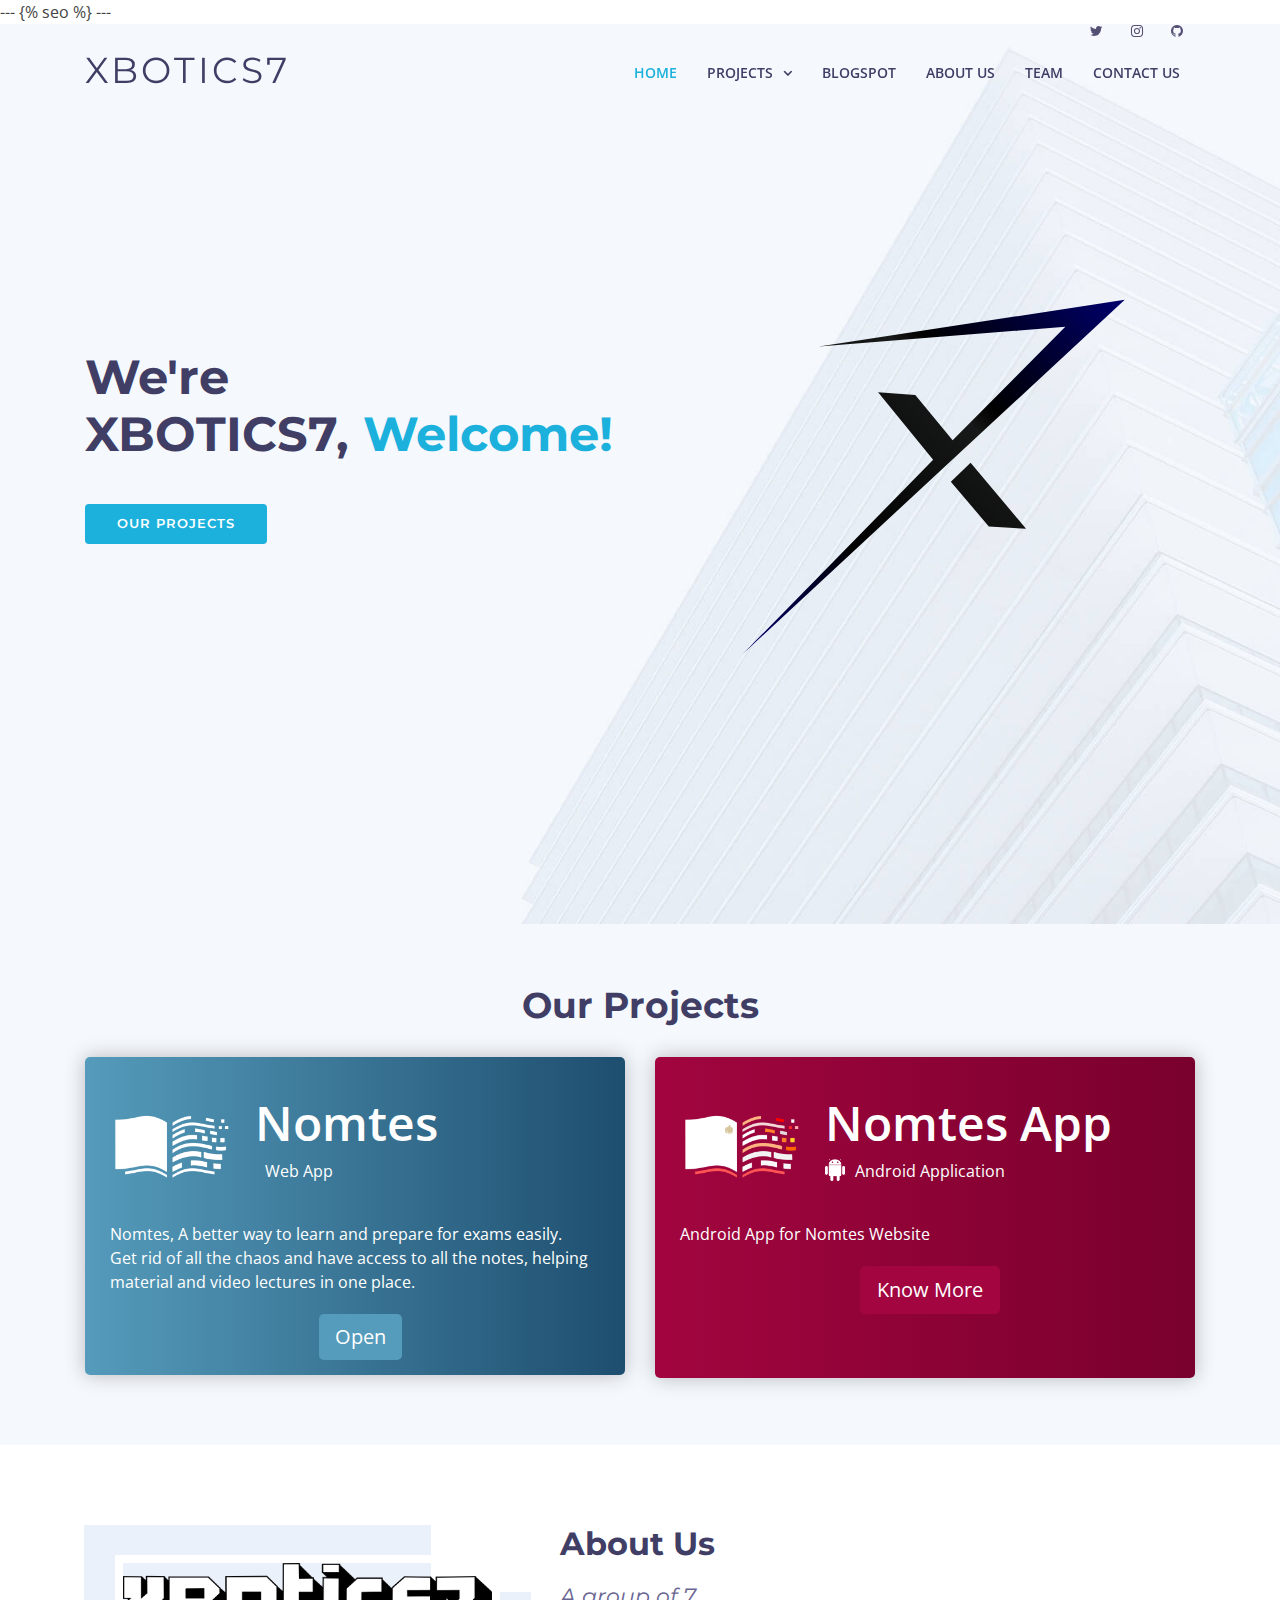
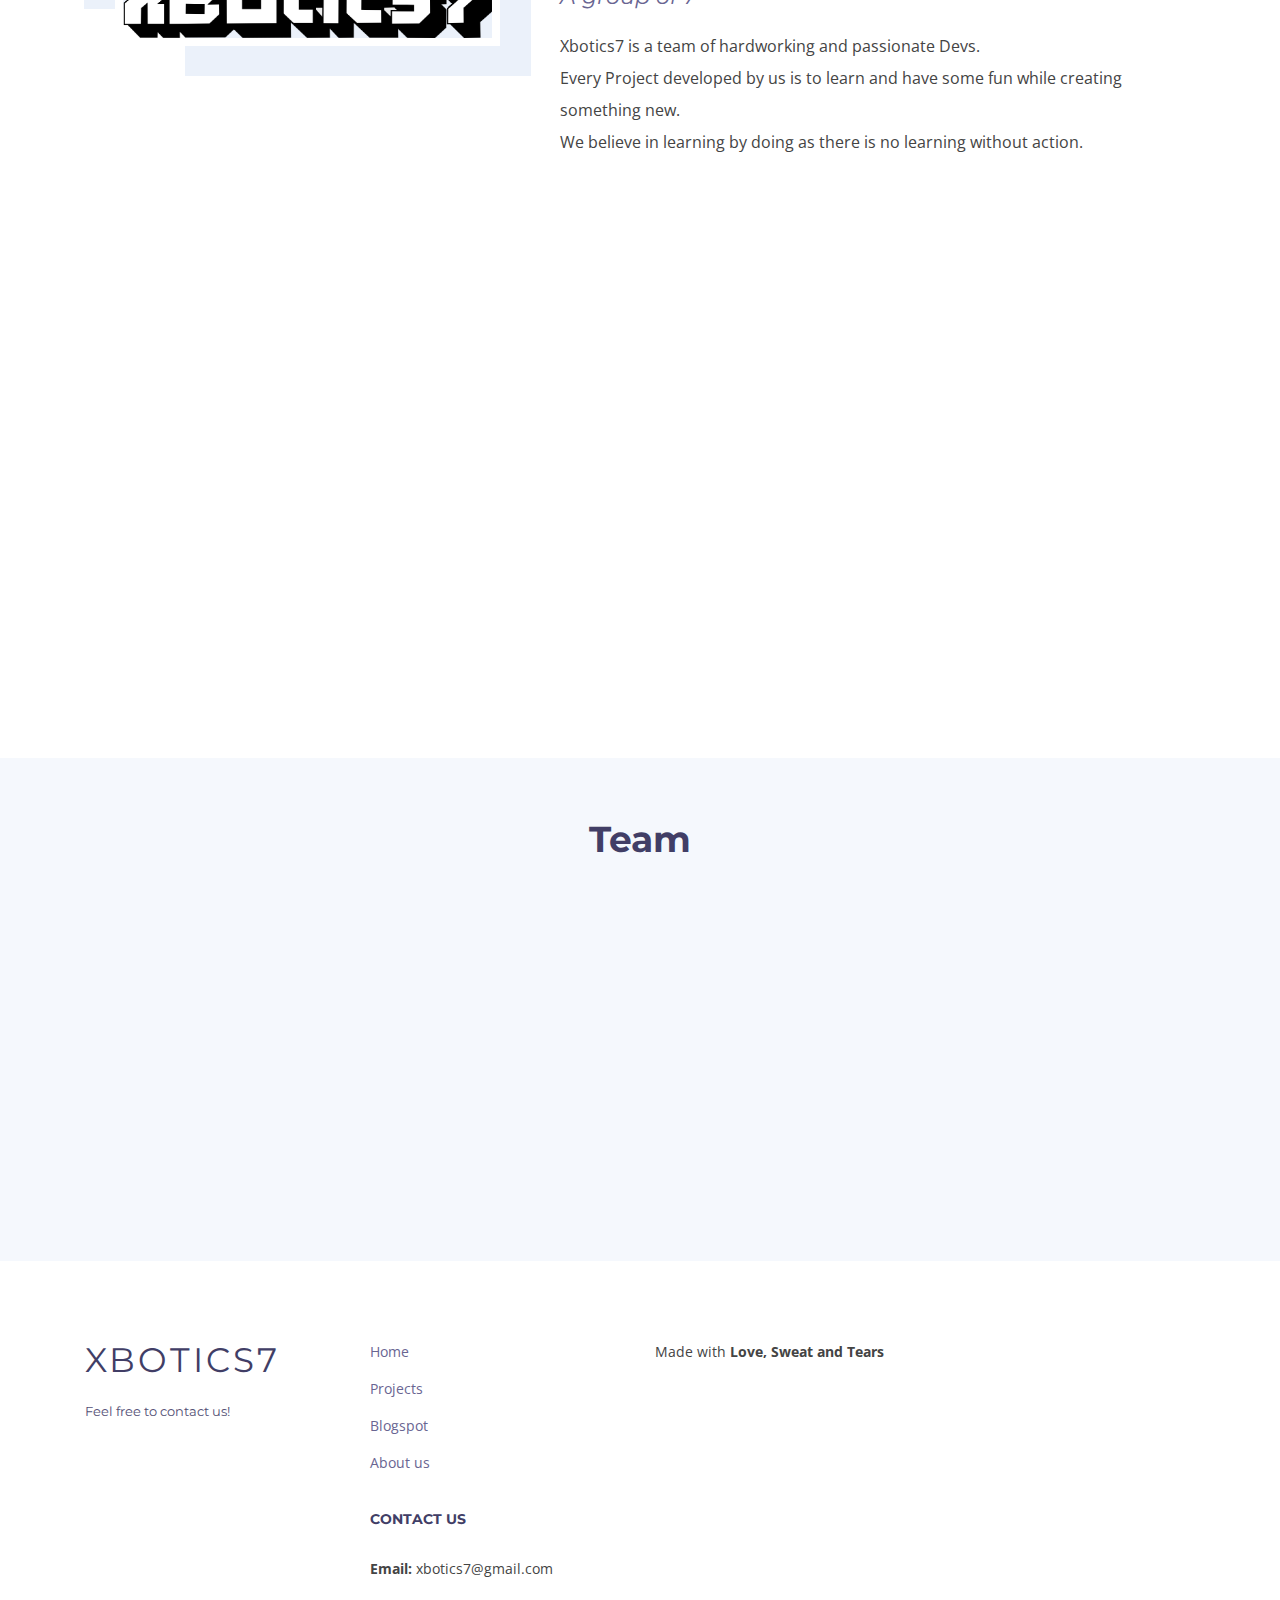
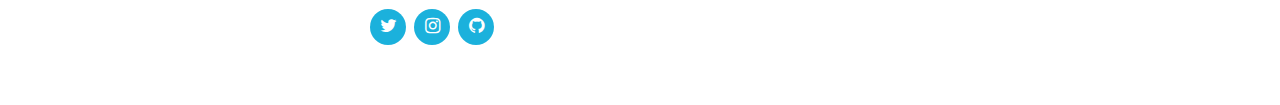
<file: index.html>
---
{% seo %}
---
<!DOCTYPE html>
<html lang="en">
<head>
  <meta charset="utf-8">
  <meta name="google-site-verification" content="JJDGqNbJs93XQr9TrxbIE1zTxVYVYVwTm7NWHbeP5g8" />
  <title>XBOTICS7</title>
  <meta content="width=device-width, initial-scale=1.0" name="viewport">
  <meta content="Tech" name="keywords">
  <meta content="Xbotics7 - Learning and Developing..." name="description">
  <link rel="canonical" href="https://www.xbotics7.github.io/">
  <!-- Favicons -->
  <link href="img/favicon.png" rel="icon">
  <link href="img/apple-touch-icon.png" rel="apple-touch-icon">

  <!-- Google Fonts -->
  <link href="https://fonts.googleapis.com/css?family=Open+Sans:300,300i,400,400i,500,600,700,700i|Montserrat:300,400,500,600,700" rel="stylesheet">

  <!-- Bootstrap CSS File -->
  <link href="lib/bootstrap/css/bootstrap.min.css" rel="stylesheet">

  <!-- Libraries CSS Files -->
  <link href="lib/font-awesome/css/font-awesome.min.css" rel="stylesheet">
  <link href="lib/animate/animate.min.css" rel="stylesheet">
  <link href="lib/ionicons/css/ionicons.min.css" rel="stylesheet">
  <link href="lib/owlcarousel/assets/owl.carousel.min.css" rel="stylesheet">
  <link href="lib/lightbox/css/lightbox.min.css" rel="stylesheet">

  <!-- Main Stylesheet File -->
  <link href="css/style.css" rel="stylesheet">
  <link href="css/customStyle.css" rel="stylesheet">
  
  <!-- Global site tag (gtag.js) - Google Analytics -->
  <script async src="https://www.googletagmanager.com/gtag/js?id=UA-175250230-1"></script>
  <script>
    window.dataLayer = window.dataLayer || [];
    function gtag(){dataLayer.push(arguments);}
    gtag('js', new Date());

    gtag('config', 'UA-175250230-1');
  </script>

</head>

<body>
  <header id="header">
    <div id="topbar">
      <div class="container">
        <div class="social-links">
          <a href="https://twitter.com/xbotics7" target="_blank" class="twitter"><i class="fa fa-twitter"></i></a>
         
          <a href="https://www.instagram.com/xbotics7/" target="_blank"  class="instagram"><i class="fa fa-instagram"></i></a>
          <a href="https://github.com/Xbotics7" target="_blank"  class="github"><i class="fa fa-github"></i></a>
        </div>
      </div>
    </div>

    <div class="container">

      <div class="logo float-left">
        <h1 class="text-light"><a href="#intro" class="scrollto"><span>XBOTICS7</span></a></h1>
      </div>

      <nav class="main-nav float-right d-none d-lg-block">
        <ul>
          <li class="active"><a href="#intro">Home</a></li>
          <li class="drop-down"><a href="#projects">Projects</a>
            <ul>
              <li><a href="./Nomtes" target="_blank">Nomtes</a></li>
              <li><a href="./NomtesApp">Nomtes App</a></li>
            </ul>
          </li>
          <li><a href="./blog">Blogspot</a></li>
          <li><a href="#about">About Us</a></li>
          <li><a href="#team">Team</a></li>
          
          <li><a href="#footer">Contact Us</a></li>
        </ul>
      </nav>
      
    </div>
  </header>

  <section id="intro" class="clearfix">
    <div class="container d-flex h-100">
      <div class="row justify-content-center align-self-center">
        <div class="col-md-6 intro-info order-md-first order-last">
          <h2>We're<br>XBOTICS7,<span> Welcome!</span></h2>
          <div>
            <a href="#projects" class="btn-get-started scrollto">Our Projects</a>
          </div>
        </div>
        <div class="col-md-6 intro-img order-md-last order-first">
          <img src="img/intro-img.svg" alt="Xbotics7" class="img-fluid">
        </div>
      </div>
    </div>
  </section>

  <main id="main">
    <section id="projects" class="section-bg">
      <div class="container">
        <header class="section-header">
          <h3 class="section-title">Our Projects</h3>
        </header>
        <div class="row portfolio-container">
          <div class="portfolio-item filter-app nomtes-cont col-md-6">
            <div  class="container nomtes-web-main-cont" >
              <div style="display: table;">
                <div style="display: table-row;">
                  <div style="display: table-cell;">
                    <img src="./img/nomtes_trans1.png" class="nomtes-icon" alt="Nomtes Web" />
                  </div>
                  <div style="display: table-cell; vertical-align: top; padding-left: 10px;">
                    <div class="nomtes-title">
                      Nomtes
                    </div>
                    <div style="display: table;">
                      <div class="nomtes-subtitle">
                        Web App
                      </div>
                    </div>
                  </div>
                  </div>
                </div>
                <p class="nomtes-info">
                  Nomtes, A better way to learn and prepare for exams easily. </br>
                  Get rid of all the chaos and have access to all the notes, helping material and video lectures in one place.</br>
                </p>
                <div class="text-center">
                  <a class="nomtes-web-more btn btn-primary btn-lg" href="./Nomtes" target="_blank">Open</a>
                </div>
            </div>
          </div>

          <div class="portfolio-item filter-app nomtes-cont col-md-6">
            <div  class="container nomtes-main-cont" >
              
              <div style="display: table;">
                <div style="display: table-row;">
                  <div style="display: table-cell;">
                    <img src="./img/nomtes_trans2.png" class="nomtes-icon" alt="Nomtes App" />
                  </div>
                  <div style="display: table-cell; vertical-align: top; padding-left: 10px;">
                    <div class="nomtes-title">
                      Nomtes App
                    </div>
                    <div style="display: table;">
                      <img src="./img/android_trans.png" alt="Android Icon" class="imgAndroid" />
                      <div class="nomtes-subtitle">
                        Android Application
                      </div>
                    </div>
                  </div>
                  </div>
                </div>
                <p class="nomtes-info">
                  Android App for Nomtes Website </br>
                  
                </p>
               
                <div class="text-center">
                  <a class="nomtes-more btn btn-primary btn-lg" href="./NomtesApp">Know More</a>
                </div>
            </div>
          </div>
        </div>

      </div>
    </section>
    <section id="about">

      <div class="container">
        <div class="row">

          <div class="col-lg-5 col-md-6">
            <div class="about-img">
              <img src="img/IMG-20200618-WA0027.png" alt="Xbotics7">
            </div>
          </div>

          <div class="col-lg-7 col-md-6">
            <div class="about-content">
              <h2>About Us</h2>
              <h3>A group of 7</h3>
              <p style="line-height: 2;">Xbotics7 is a team of hardworking and passionate Devs.
              </br>Every Project developed by us is to learn and have some fun while creating something new.
              </br>We believe in learning by doing as there is no learning without action. </p>
            </div>
          </div>
        </div>
      </div>

    <section id="features">
      <div class="container">

        <div class="row feature-item">
          <div class="col-lg-6 wow fadeInUp">
            <img src="img/features-1.svg" class="img-fluid" alt="Skills">
          </div>
          <div class="col-lg-6 wow fadeInUp pt-5 pt-lg-0">
            <h4>What are our skills?</h4>
            <p>
              Here's some of it!
            </p>
            <ul class="skills-list">
              <li><i class="ion-android-checkmark-circle"></i> Application Development</li>
              <li><i class="ion-android-checkmark-circle"></i> Web Development</li>
              <li><i class="ion-android-checkmark-circle"></i> UI and UX design</li>
              <li><i class="ion-android-checkmark-circle"></i> Illustrator / Adobe XD</li>
            </ul>
          </div>
        </div>

      </div>
    </section>
    <section id="team" class="section-bg">
      <div class="container">
        <div class="section-header">
          <h3>Team</h3>
        </div>
        <div class="row">
          <div class="col-lg-3 col-md-6 wow fadeInUp">
            <div class="member">
              <div style="background-color: #b2632f;" class="profileCont">
                <img src="./img/profile/shyam.jpg" class="imgProfile" alt="Profile - Shyam"/>
              </div>
              <div class="member-info" style="background:#c8692a;">
                <div class="member-info-content">
                  <h4>Shyam Sharma</h4>
                  <div class="social">
                    <a href="https://twitter.com/shyamshr93" target="_blank" rel="nofollow"><i class="fa fa-twitter"></i></a>
                    <a href="https://www.instagram.com/shyamshr93/" target="_blank" rel="nofollow"><i class="fa fa-instagram"></i></a>
                    <a href="https://github.com/shyamshr93" target="_blank" rel="nofollow"><i class="fa fa-github"></i></a>
                    <a href="https://www.linkedin.com/in/shyamshr93" target="_blank" rel="nofollow"><i class="fa fa-linkedin"></i></a>
                  </div>
                </div>
              </div>
            </div>
          </div>

          <div class="col-lg-3 col-md-6 wow fadeInUp" data-wow-delay="0.2s">
            <div class="member">
              <div style="background-color: #c09e57;" class="profileCont">
                <img src="./img/profile/vishal.jpg" class="imgProfile" alt="Profile - Yash"/>
              </div>
              <div class="member-info" style="background:#d4aa54;">
                <div class="member-info-content">
                  <h4>Yash Pandey</h4>
                  <div class="social">
                    <a href="https://www.instagram.com/mr._pandeyji/" target="_blank" rel="nofollow"><i class="fa fa-instagram"></i></a>
                    <a href="https://github.com/MrPandeyJi" target="_blank" rel="nofollow"><i class="fa fa-github"></i></a>
                    <a href="https://www.linkedin.com/in/mrpandeyji/" target="_blank" rel="nofollow"><i class="fa fa-linkedin"></i></a>
                  </div>
                </div>
              </div>
            </div>
          </div>
        </div>
      </div>
    </section>
  </main>

  <footer id="footer" class="section-bg">
    <div class="footer-top">
      <div class="container">

        <div class="row">

          <div class="col-lg-6">

            <div class="row">

                <div class="col-sm-6">

                  <div class="footer-info">
                    <a href="#" style="color: #413e66;"><h3>XBOTICS7</h3></a>
                    <p>Feel free to contact us!</p>
                  </div>
                </div>

                <div class="col-sm-6">
                  <div class="footer-links">
                   
                    <ul>
                      <li><a href="#">Home</a></li>
                      <li><a href="#projects">Projects</a></li>
                      <li><a href="./blog">Blogspot</a></li>
                      <li><a href="#about">About us</a></li>
                    </ul>
                  </div>
                  <div class="footer-links">
                    <h4>Contact Us</h4>
                    <p>
                      <strong>Email:</strong> xbotics7@gmail.com<br>
                    </p>
                  </div>
                  <div class="social-links">
                    <a href="https://twitter.com/xbotics7" target="_blank"  class="twitter"><i class="fa fa-twitter"></i></a>
                    <a href="https://www.instagram.com/xbotics7/" target="_blank"  class="instagram"><i class="fa fa-instagram"></i></a>
                    <a href="https://github.com/Xbotics7" target="_blank"  class="github"><i class="fa fa-github"></i></a>
                  </div>
                </div>
            </div>
          </div>
          <div class="col-lg-6">
           <p style="margin: 0;">Made with <strong>Love, Sweat and Tears</strong> </p>
          </div>
        </div>

      </div>
    </div>
  </footer>

  <a href="#" class="back-to-top"><i class="fa fa-chevron-up"></i></a>

  <script src="lib/jquery/jquery.min.js"></script>
  <script src="lib/jquery/jquery-migrate.min.js"></script>
  <script src="lib/bootstrap/js/bootstrap.bundle.min.js"></script>
  <script src="lib/easing/easing.min.js"></script>
  <script src="lib/mobile-nav/mobile-nav.js"></script>
  <script src="lib/wow/wow.min.js"></script>
  <script src="lib/waypoints/waypoints.min.js"></script>
  <script src="lib/counterup/counterup.min.js"></script>
  <script src="lib/owlcarousel/owl.carousel.min.js"></script>
  <script src="lib/isotope/isotope.pkgd.min.js"></script>
  <script src="lib/lightbox/js/lightbox.min.js"></script>

  <script src="js/main.js"></script>

</body>
</html>
</file>
<file: css/style.css>
body {
  background: #fff;
  color: #444;
  font-family: "Open Sans", sans-serif;
}
a {
  color: #1bb1dc;
  transition: 0.5s;
}
a:hover,
a:active,
a:focus {
  color: #0a98c0;
  outline: none;
  text-decoration: none;
}
p {
  padding: 0;
  margin: 0 0 30px 0;
}
h1,
h2,
h3,
h4,
h5,
h6 {
  font-family: "Montserrat", sans-serif;
  font-weight: 400;
  margin: 0 0 20px 0;
  padding: 0;
}
.back-to-top {
  position: fixed;
  display: none;
  background: #1bb1dc;
  color: #fff;
  width: 44px;
  height: 44px;
  text-align: center;
  line-height: 1;
  font-size: 16px;
  border-radius: 50%;
  right: 15px;
  bottom: 15px;
  transition: background 0.5s;
  z-index: 11;
}
.back-to-top i {
  padding-top: 12px;
  color: #fff;
}
#preloader {
  position: fixed;
  top: 0;
  left: 0;
  right: 0;
  bottom: 0;
  z-index: 9999;
  overflow: hidden;
  background: #fff;
}
#preloader:before {
  content: "";
  position: fixed;
  top: calc(50% - 30px);
  left: calc(50% - 30px);
  border: 6px solid #f2f2f2;
  border-top: 6px solid #1bb1dc;
  border-radius: 50%;
  width: 60px;
  height: 60px;
  -webkit-animation: animate-preloader 1s linear infinite;
  animation: animate-preloader 1s linear infinite;
}
@-webkit-keyframes animate-preloader {
  0% {
    -webkit-transform: rotate(0deg);
    transform: rotate(0deg);
  }

  100% {
    -webkit-transform: rotate(360deg);
    transform: rotate(360deg);
  }
}
@keyframes animate-preloader {
  0% {
    -webkit-transform: rotate(0deg);
    transform: rotate(0deg);
  }

  100% {
    -webkit-transform: rotate(360deg);
    transform: rotate(360deg);
  }
}
#topbar {
  padding: 0 0 10px 0;
  font-size: 14px;
  transition: all 0.5s;
}

#topbar .social-links {
  text-align: right;
}
#topbar .social-links a {
  color: #535074;
  padding: 4px 12px;
  display: inline-block;
  line-height: 1px;
}
#topbar .social-links a:hover {
  color: #1bb1dc;
}
#topbar .social-links a:first-child {
  border-left: 0;
}
#header {
  height: 110px;
  transition: all 0.5s;
  z-index: 997;
  transition: all 0.5s;
  padding: 20px 0;
  position: fixed;
  left: 0;
  top: 0;
  right: 0;
  transition: all 0.5s;
  z-index: 997;
}
#header.header-scrolled,
#header.header-pages {
  height: 70px;
  padding: 15px 0;
  background-color: #fff;
  box-shadow: 0px 0px 30px rgba(127, 137, 161, 0.3);
}
#header.header-scrolled #topbar,
#header.header-pages #topbar {
  display: none;
}
#header .logo h1 {
  font-size: 36px;
  margin: 0;
  padding: 0;
  line-height: 1;
  font-weight: 400;
  letter-spacing: 3px;
  text-transform: uppercase;
}
#header .logo h1 a,
#header .logo h1 a:hover {
  color: #413e66;
  text-decoration: none;
}
#header .logo img {
  padding: 0;
  margin: 7px 0;
  max-height: 26px;
}
.main-pages {
  margin-top: 60px;
}
#intro {
  width: 100%;
  height: 100vh;
  position: relative;
  background: #f5f8fd url("../img/intro-bg.jpg") center top no-repeat;
  background-size: cover;
}
#intro .intro-info h2 {
  color: #413e66;
  margin-bottom: 40px;
  font-size: 48px;
  font-weight: 700;
}
#intro .intro-info h2 span {
  color: #1bb1dc;
}
#intro .intro-info .btn-get-started,
#intro .intro-info .btn-services {
  font-family: "Montserrat", sans-serif;
  font-size: 13px;
  font-weight: 600;
  text-transform: uppercase;
  letter-spacing: 1px;
  display: inline-block;
  padding: 10px 32px;
  border-radius: 4px;
  transition: 0.5s;
  color: #fff;
  background: #1bb1dc;
  color: #fff;
}
#intro .intro-info .btn-get-started:hover,
#intro .intro-info .btn-services:hover {
  background: #0a98c0;
}
.main-nav {
  
}
.main-nav,
.main-nav * {
  margin: 0;
  padding: 0;
  list-style: none;
}
.main-nav > ul > li {
  position: relative;
  white-space: nowrap;
  float: left;
}
.main-nav a {
  display: block;
  position: relative;
  color: #413e66;
  padding: 10px 15px;
  transition: 0.3s;
  font-size: 14px;
  font-family: "Open Sans", sans-serif;
  text-transform: uppercase;
  font-weight: 600;
}
.main-nav a:hover,
.main-nav .active > a,
.main-nav li:hover > a {
  color: #1bb1dc;
  text-decoration: none;
}
.main-nav .drop-down ul {
  display: block;
  position: absolute;
  left: 0;
  top: calc(100% - 30px);
  z-index: 99;
  opacity: 0;
  visibility: hidden;
  padding: 10px 0;
  background: #fff;
  box-shadow: 0px 0px 30px rgba(127, 137, 161, 0.25);
  transition: ease all 0.3s;
}
.main-nav .drop-down:hover > ul {
  opacity: 1;
  top: 100%;
  visibility: visible;
}
.main-nav .drop-down li {
  min-width: 180px;
  position: relative;
}
.main-nav .drop-down ul a {
  padding: 10px 20px;
  font-size: 14px;
  font-weight: 500;
  text-transform: none;
  color: #065e77;
}
.main-nav .drop-down ul a:hover,
.main-nav .drop-down ul .active > a,
.main-nav .drop-down ul li:hover > a {
  color: #1bb1dc;
}
.main-nav .drop-down > a:after {
  content: "\f107";
  font-family: FontAwesome;
  padding-left: 10px;
}
.main-nav .drop-down .drop-down ul {
  top: 0;
  left: calc(100% - 30px);
}
.main-nav .drop-down .drop-down:hover > ul {
  opacity: 1;
  top: 0;
  left: 100%;
}
.main-nav .drop-down .drop-down > a {
  padding-right: 35px;
}
.main-nav .drop-down .drop-down > a:after {
  content: "\f105";
  position: absolute;
  right: 15px;
}
.mobile-nav {
  position: fixed;
  top: 0;
  bottom: 0;
  z-index: 9999;
  overflow-y: auto;
  left: -260px;
  width: 260px;
  padding-top: 18px;
  background: rgba(40, 38, 70, 0.8);
  transition: 0.4s;
}
.mobile-nav * {
  margin: 0;
  padding: 0;
  list-style: none;
  height: 48px;
}
.mobile-nav a {
  display: block;
  position: relative;
  color: #fff;
  padding: 10px 20px;
  font-weight: 500;
}
.mobile-nav a:hover,
.mobile-nav .active > a,
.mobile-nav li:hover > a {
  color: #8dc2fa;
  text-decoration: none;
}
.mobile-nav .drop-down > a:after {
  content: "\f078";
  font-family: FontAwesome;
  padding-left: 10px;
  position: absolute;
  right: 15px;
}
.mobile-nav .active.drop-down > a:after {
  content: "\f077";
}
.mobile-nav .drop-down > a {
  padding-right: 35px;
}
.mobile-nav .drop-down ul {
  display: none;
  overflow: hidden;
}
.mobile-nav .drop-down li {
  padding-left: 20px;
}
.mobile-nav-toggle {
  position: fixed;
  right: 0;
  top: 0;
  z-index: 9998;
  border: 0;
  background: none;
  font-size: 24px;
  transition: all 0.4s;
  outline: none !important;
  line-height: 1;
  cursor: pointer;
  text-align: right;
}
.mobile-nav-toggle i {
  margin: 18px 18px 0 0;
  color: #065e77;
}
.mobile-nav-overly {
  width: 100%;
  height: 100%;
  z-index: 9997;
  top: 0;
  left: 0;
  position: fixed;
  background: rgba(40, 38, 70, 0.8);
  overflow: hidden;
  display: none;
}
.mobile-nav-active {
  overflow: hidden;
}
.mobile-nav-active .mobile-nav {
  left: 0;
}
.mobile-nav-active .mobile-nav-toggle i {
  color: #fff;
}
.section-header h3 {
  font-size: 36px;
  color: #413e66;
  text-align: center;
  font-weight: 700;
  position: relative;
  font-family: "Montserrat", sans-serif;
}
.section-header p {
  text-align: center;
  margin: auto;
  font-size: 15px;
  padding-bottom: 60px;
  color: #535074;
  width: 50%;
}
.section-bg {
  background: #f5f8fd;
}
#about {
  padding: 80px 0;
}

#about .about-content {
  padding-top: 0px;
}

#about .about-content h2 {
  color: #413e66;
  font-family: "Montserrat", sans-serif;
  font-weight: 700;
}

#about .about-content h3 {
  color: #696592;
  font-weight: 400;
  font-size: 22px;
  font-style: italic;
}

#about .about-content ul {
  list-style: none;
  padding: 0;
}

#about .about-content ul li {
  padding-bottom: 10px;
}

#about .about-content ul li i {
  font-size: 20px;
  padding-right: 4px;
  color: #1bb1dc;
}

#about .about-img {
  position: relative;
  margin: 30px 30px 30px 30px;
}

#about .about-img img {
  width: 100%;
  border: 8px solid #fff;
  transition: .5s;
}

#about .about-img img:hover {
  width: 100%;
  -webkit-transform: scale(1.03);
  transform: scale(1.03);
}

#about .about-img::before {
  position: absolute;
  left: -31px;
  top: -30px;
  width: 90%;
  height: 92%;
  z-index: -1;
  content: '';
  background-color: #ebf1fa;
  transition: .5s;
}

#about .about-img::after {
  position: absolute;
  right: -31px;
  bottom: -30px;
  width: 90%;
  height: 92%;
  z-index: -1;
  content: '';
  background-color: #ebf1fa;
  transition: .5s;
}
#services {
  padding: 60px 0 40px 0;
}

#services .box {
  padding: 30px;
  position: relative;
  overflow: hidden;
  border-radius: 10px;
  margin: 0 10px 40px 10px;
  background: #fff;
  box-shadow: 0 10px 29px 0 rgba(68, 88, 144, 0.1);
  transition: all 0.3s ease-in-out;
  text-align: center;
}

#services .box:hover {
  -webkit-transform: scale(1.1);
  transform: scale(1.1);
}

#services .icon {
  margin: 0 auto 15px auto;
  padding-top: 12px;
  display: inline-block;
  text-align: center;
  border-radius: 50%;
  width: 60px;
  height: 60px;
}

#services .icon i {
  font-size: 36px;
  line-height: 1;
}

#services .title {
  font-weight: 700;
  margin-bottom: 15px;
  font-size: 18px;
}

#services .title a {
  color: #111;
}

#services .box:hover .title a {
  color: #1bb1dc;
}

#services .description {
  font-size: 14px;
  line-height: 28px;
  margin-bottom: 0;
  text-align: left;
}
#why-us {
  padding: 60px 0;
}

#why-us .why-us-content .features {
  margin: 0 0 15px 0;
  padding: 0;
  transition: 0.3s ease-in-out;
}

#why-us .why-us-content .features i {
  font-size: 36px;
  float: left;
}

#why-us .why-us-content .features h4 {
  font-size: 24px;
  font-weight: 600;
  margin-left: 56px;
  color: #413e66;
  margin-bottom: 5px;
}

#why-us .why-us-content .features p {
  font-size: 16px;
  margin-left: 56px;
  color: #555186;
}
#why-us .counters {
  padding-top: 40px;
}

#why-us .counters span {
  font-family: "Montserrat", sans-serif;
  font-weight: bold;
  font-size: 48px;
  display: block;
  color: #555186;
}

#why-us .counters p {
  padding: 0;
  margin: 0 0 20px 0;
  font-family: "Montserrat", sans-serif;
  font-size: 14px;
  color: #8a87b6;
}
#call-to-action {
  background: #2d2b46;
  background-size: cover;
  padding: 40px 0;
}

#call-to-action .cta-title {
  color: #fff;
  font-size: 28px;
  font-weight: 700;
}

#call-to-action .cta-text {
  color: #fff;
}

#call-to-action .cta-btn {
  font-family: "Montserrat", sans-serif;
  font-weight: 700;
  font-size: 16px;
  letter-spacing: 1px;
  display: inline-block;
  padding: 8px 26px;
  border-radius: 3px;
  transition: 0.5s;
  margin: 10px;
  border: 3px solid #fff;
  color: #fff;
}

#call-to-action .cta-btn:hover {
  background: #1bb1dc;
  border: 3px solid #1bb1dc;
}
#features {
  padding: 80px 0;
}

#features h4 {
  font-weight: 600;
  font-size: 24px;
}
#projects {
  padding: 60px 0;
}

#projects #portfolio-flters {
  padding: 0;
  margin: 5px 0 35px 0;
  list-style: none;
  text-align: center;
}

#projects #portfolio-flters li {
  cursor: pointer;
  margin: 15px 15px 15px 0;
  display: inline-block;
  padding: 6px 10px;
  font-size: 16px;
  line-height: 20px;
  color: #413e66;
  margin-bottom: 5px;
  transition: all 0.3s ease-in-out;
}

#portfolio #portfolio-flters li:hover,
#portfolio #portfolio-flters li.filter-active {
  color: #1bb1dc;
}

#portfolio #portfolio-flters li:last-child {
  margin-right: 0;
}

#portfolio .portfolio-item {
  position: relative;
  overflow: hidden;
  margin-bottom: 30px;
}

#portfolio .portfolio-item .portfolio-wrap {
  overflow: hidden;
  position: relative;
  margin: 0;
}

#portfolio .portfolio-item .portfolio-wrap:hover img {
  opacity: 0.4;
  transition: 0.3s;
}

#portfolio .portfolio-item .portfolio-wrap .portfolio-info {
  position: absolute;
  top: 0;
  right: 0;
  bottom: 0;
  left: 0;
  display: -webkit-box;
  display: -webkit-flex;
  display: -ms-flexbox;
  display: flex;
  -webkit-box-pack: center;
  -webkit-justify-content: center;
  -ms-flex-pack: center;
  justify-content: center;
  -webkit-box-align: center;
  -webkit-align-items: center;
  -ms-flex-align: center;
  align-items: center;
  -webkit-box-orient: vertical;
  -webkit-box-direction: normal;
  -webkit-flex-direction: column;
  -ms-flex-direction: column;
  flex-direction: column;
  text-align: center;
  opacity: 0;
  transition: 0.2s linear;
}

#portfolio .portfolio-item .portfolio-wrap .portfolio-info h4 {
  font-size: 22px;
  line-height: 1px;
  font-weight: 700;
  margin-bottom: 14px;
  padding-bottom: 0;
}

#portfolio .portfolio-item .portfolio-wrap .portfolio-info h4 a {
  color: #fff;
}

#portfolio .portfolio-item .portfolio-wrap .portfolio-info h4 a:hover {
  color: #1bb1dc;
}

#portfolio .portfolio-item .portfolio-wrap .portfolio-info p {
  padding: 0;
  margin: 0;
  color: #f8fcff;
  font-weight: 500;
  font-size: 14px;
  text-transform: uppercase;
}

#portfolio .portfolio-item .portfolio-wrap .portfolio-info .link-preview,
#portfolio .portfolio-item .portfolio-wrap .portfolio-info .link-details {
  display: inline-block;
  line-height: 1;
  text-align: center;
  width: 36px;
  height: 36px;
  background: #1bb1dc;
  border-radius: 50%;
  margin: 10px 4px 0 4px;
}

#portfolio .portfolio-item .portfolio-wrap .portfolio-info .link-preview i,
#portfolio .portfolio-item .portfolio-wrap .portfolio-info .link-details i {
  padding-top: 6px;
  font-size: 22px;
  color: #fff;
}

#portfolio .portfolio-item .portfolio-wrap .portfolio-info .link-preview:hover,
#portfolio .portfolio-item .portfolio-wrap .portfolio-info .link-details:hover {
  background: #42c3e8;
}

#portfolio .portfolio-item .portfolio-wrap .portfolio-info .link-preview:hover i,
#portfolio .portfolio-item .portfolio-wrap .portfolio-info .link-details:hover i {
  color: #fff;
}

#portfolio .portfolio-item .portfolio-wrap:hover {
  background: #282646;
}

#portfolio .portfolio-item .portfolio-wrap:hover .portfolio-info {
  opacity: 1;
}
#testimonials {
  padding: 60px 0;
}

#testimonials .section-header {
  margin-bottom: 40px;
}

#testimonials .testimonial-item .testimonial-img {
  width: 120px;
  border-radius: 50%;
  border: 4px solid #fff;
  float: left;
}

#testimonials .testimonial-item h3 {
  font-size: 20px;
  font-weight: bold;
  margin: 10px 0 5px 0;
  color: #111;
  margin-left: 140px;
}

#testimonials .testimonial-item h4 {
  font-size: 14px;
  color: #999;
  margin: 0 0 15px 0;
  margin-left: 140px;
}

#testimonials .testimonial-item p {
  font-style: italic;
  margin: 0 0 15px 140px;
}

#testimonials .owl-nav,
#testimonials .owl-dots {
  margin-top: 5px;
  text-align: center;
}

#testimonials .owl-dot {
  display: inline-block;
  margin: 0 5px;
  width: 12px;
  height: 12px;
  border-radius: 50%;
  background-color: #ddd;
}

#testimonials .owl-dot.active {
  background-color: #1bb1dc;
}
#team {
  padding: 60px 0;
}

#team .member {
  text-align: center;
  margin-bottom: 20px;
  position: relative;
  overflow: hidden;
}

#team .member .member-info {
  display: -webkit-box;
  display: -webkit-flex;
  display: -ms-flexbox;
  display: flex;
  -webkit-box-pack: center;
  -webkit-justify-content: center;
  -ms-flex-pack: center;
  justify-content: center;
  -webkit-box-align: center;
  -webkit-align-items: center;
  -ms-flex-align: center;
  align-items: center;
  position: absolute;
  bottom: 0;
  left: 0;
  right: 0;
  transition: 0.2s;
  padding: 15px 0;
  background: rgba(29, 28, 41, 0.6);
}

#team .member .member-info-content {
  transition: margin 0.2s;
  transition: height 0.4s;
}

#team .member:hover .member-info {
  transition: 0.4s;
}

#team .member:hover .member-info-content {
  height: 80px;
}

#team .member h4 {
  font-weight: 700;
  margin-bottom: 2px;
  font-size: 18px;
  color: #fff;
}

#team .member span {
  font-style: italic;
  display: block;
  font-size: 13px;
  color: #fff;
}

#team .member .social {
  margin-top: 15px;
}

#team .member .social a {
  transition: none;
  color: #fff;
}

#team .member .social a:hover {
  color: #1bb1dc;
}

#team .member .social i {
  font-size: 18px;
  margin: 0 2px;
}
#clients {
  padding: 60px 0;
}

#clients img {
  max-width: 80%;
  opacity: 0.5;
  transition: 0.3s;
  padding: 15px 0;
}

#clients img:hover {
  opacity: 1;
}

#clients .owl-nav,
#clients .owl-dots {
  margin-top: 5px;
  text-align: center;
}

#clients .owl-dot {
  display: inline-block;
  margin: 0 5px;
  width: 12px;
  height: 12px;
  border-radius: 50%;
  background-color: #ddd;
}

#clients .owl-dot.active {
  background-color: #1bb1dc;
}
#pricing {
  padding: 80px 0;
}

#pricing .card {
  border: 0;
  border-radius: 0px;
  box-shadow: 0 3px 0px 0 rgba(65, 62, 102, 0.08);
  transition: all .3s ease-in-out;
  padding: 36px 0;
  position: relative;
}

#pricing .card:after {
  content: '';
  position: absolute;
  top: 0;
  left: 0;
  width: 0%;
  height: 5px;
  background-color: #1bb1dc;
  transition: 0.5s;
}

#pricing .card:hover {
  -webkit-transform: scale(1.05);
  transform: scale(1.05);
  box-shadow: 0 20px 35px 0 rgba(0, 0, 0, 0.08);
}

#pricing .card:hover:after {
  width: 100%;
}

#pricing .card .card-header {
  background-color: white;
  border-bottom: 0px;
  -moz-text-align-last: center;
  text-align-last: center;
}

#pricing .card .card-title {
  margin-bottom: 16px;
  color: #535074;
}

#pricing .card .card-block {
  padding-top: 0;
  text-align: center;
}

#pricing .card .list-group-item {
  border: 0px;
  padding: 6px;
  color: #413e66;
  font-weight: 300;
}

#pricing .card h3 {
  font-size: 64px;
  margin-bottom: 0px;
  color: #535074;
}

#pricing .card h3 .currency {
  font-size: 30px;
  position: relative;
  font-weight: 400;
  top: -30px;
  letter-spacing: 0px;
}

#pricing .card h3 .period {
  font-size: 16px;
  color: #6c67a3;
  letter-spacing: 0px;
}

#pricing .card .list-group {
  margin-bottom: 15px;
}

#pricing .card .btn {
  text-transform: uppercase;
  font-size: 13px;
  font-weight: 500;
  color: #5f5b96;
  border-radius: 0;
  padding: 10px 24px;
  letter-spacing: 1px;
  border-radius: 3px;
  display: inline-block;
  background: #1bb1dc;
  color: #fff;
}

#pricing .card .btn:hover {
  background: #0a98c0;
}
#faq {
  padding: 60px 0;
  overflow: hidden;
}

#faq #faq-list {
  padding: 0;
  list-style: none;
}

#faq #faq-list li {
  border-bottom: 1px solid #ebebeb;
}

#faq #faq-list a {
  padding: 22px 0;
  display: block;
  position: relative;
  font-family: "Montserrat", sans-serif;
  font-size: 20px;
  line-height: 1;
  font-weight: 400;
  padding-right: 20px;
}

#faq #faq-list i {
  font-size: 24px;
  position: absolute;
  right: 0;
  top: 20px;
}

#faq #faq-list p {
  margin-bottom: 20px;
}

#faq #faq-list a.collapse {
  color: #1bb1dc;
}

#faq #faq-list a.collapsed {
  color: #000;
}

#faq #faq-list a.collapsed i::before {
  content: "\f2c7" !important;
}
#footer {
  padding: 0 0 30px 0;
  font-size: 14px;
  background: #fff;
}

#footer .footer-top {
  padding: 0px 0 30px 0;
  background: #fff;
}

#footer .footer-top .footer-info {
  margin-bottom: 30px;
}

#footer .footer-top .footer-info h3 {
  font-size: 34px;
  margin: 0 0 20px 0;
  padding: 2px 0 2px 0;
  line-height: 1;
  font-family: "Montserrat", sans-serif;
  color: #413e66;
  font-weight: 400;
  letter-spacing: 3px;
  text-transform: uppercase;
}

#footer .footer-top .footer-info p {
  font-size: 13px;
  line-height: 24px;
  margin-bottom: 0;
  font-family: "Montserrat", sans-serif;
  color: #535074;
}

#footer .footer-top .social-links a {
  font-size: 18px;
  display: inline-block;
  background: #1bb1dc;
  color: #fff;
  line-height: 1;
  padding: 8px 0;
  margin-right: 4px;
  border-radius: 50%;
  text-align: center;
  width: 36px;
  height: 36px;
  transition: 0.3s;
}

#footer .footer-top .social-links a:hover {
  background: #0a98c0;
  color: #fff;
}

#footer .footer-top h4 {
  font-size: 14px;
  font-weight: bold;
  color: #413e66;
  text-transform: uppercase;
  position: relative;
  padding-bottom: 10px;
}

#footer .footer-top .footer-links {
  margin-bottom: 30px;
}

#footer .footer-top .footer-links ul {
  list-style: none;
  padding: 0;
  margin: 0;
}

#footer .footer-top .footer-links ul li {
  padding: 8px 0;
}

#footer .footer-top .footer-links ul li:first-child {
  padding-top: 0;
}

#footer .footer-top .footer-links ul a {
  color: #696592;
}

#footer .footer-top .footer-links ul a:hover {
  color: #1bb1dc;
}

#footer .footer-top .footer-contact {
  margin-bottom: 30px;
}

#footer .footer-top .footer-contact p {
  line-height: 26px;
}

#footer .footer-top .footer-newsletter {
  margin-bottom: 30px;
}

#footer .footer-top .footer-newsletter input[type="email"] {
  border: 0;
  padding: 6px 8px;
  width: 65%;
  border: 1px solid #d9dde6;
}

#footer .footer-top .footer-newsletter input[type="submit"] {
  background: #1bb1dc;
  border: 1px solid #1bb1dc;
  width: 35%;
  padding: 6px 0;
  text-align: center;
  color: #fff;
  transition: 0.3s;
  cursor: pointer;
}

#footer .footer-top .footer-newsletter input[type="submit"]:hover {
  background: #0a98c0;
}

#footer .footer-top .form .form-group {
  margin-bottom: 15px;
}

#footer .footer-top .form #sendmessage {
  color: #fff;
  background: #1bb1dc;
  display: none;
  text-align: center;
  padding: 15px;
  font-weight: 600;
  margin-bottom: 15px;
}

#footer .footer-top .form #errormessage {
  color: #fff;
  display: none;
  background: red;
  text-align: center;
  padding: 15px;
  font-weight: 600;
  margin-bottom: 15px;
}

#footer .footer-top .form #sendmessage.show,
#footer .footer-top .form #errormessage.show,
#footer .footer-top .form .show {
  display: block;
}

#footer .footer-top .form .validation {
  color: red;
  display: none;
  margin: 0 0 20px;
  font-weight: 400;
  font-size: 13px;
}

#footer .footer-top .form label {
  color: #413e66;
  font-weight: 500;
}

#footer .footer-top .form input,
#footer .footer-top .form textarea {
  border-radius: 0;
  box-shadow: none;
  border: 1px solid #dce1ec;
  font-size: 14px;
}

#footer .footer-top .form input::-webkit-input-placeholder,
#footer .footer-top .form textarea::-webkit-input-placeholder {
  color: #a2a0bd;
}

#footer .footer-top .form input::-moz-placeholder,
#footer .footer-top .form textarea::-moz-placeholder {
  color: #a2a0bd;
}

#footer .footer-top .form input:-ms-input-placeholder,
#footer .footer-top .form textarea:-ms-input-placeholder {
  color: #a2a0bd;
}

#footer .footer-top .form input::placeholder,
#footer .footer-top .form textarea::placeholder {
  color: #a2a0bd;
}

#footer .footer-top .form button[type="submit"] {
  background: #1bb1dc;
  border: 0;
  border-radius: 3px;
  padding: 8px 30px;
  color: #fff;
  transition: 0.3s;
}

#footer .footer-top .form button[type="submit"]:hover {
  background: #0a98c0;
  cursor: pointer;
}

#footer .copyright {
  text-align: center;
  padding-top: 30px;
  color: #535074;
  font-size: 15px;
}

#footer .credits {
  text-align: center;
  font-size: 14px;
  padding-top: 4px;
  color: #8582a8;
}

#footer .credits a {
  color: #1bb1dc;
}

#footer .credits a:hover {
  color: #0a98c0;
}
@media (min-width: 991px) {
  #call-to-action .cta-btn-container {
    display: -webkit-box;
    display: -webkit-flex;
    display: -ms-flexbox;
    display: flex;
    -webkit-box-align: center;
    -webkit-align-items: center;
    -ms-flex-align: center;
    align-items: center;
    -webkit-box-pack: end;
    -webkit-justify-content: flex-end;
    -ms-flex-pack: end;
    justify-content: flex-end;
  }
}

@media (min-width: 992px) {
  #intro .intro-info {
    padding-top: 80px;
  }

  #testimonials .testimonial-item p {
    width: 80%;
  }
}

@media (max-width: 991px) {
  #topbar {
    display: none;
  }

  #header {
    height: 70px;
    padding: 15px 0;
  }

  #header .logo h1 {
    font-size: 28px;
    padding: 8px 0;
  }

  #why-us .why-us-content {
    padding-top: 30px;
  }

  #pricing {
    padding-bottom: 30px;
  }

  #pricing .card {
    margin-bottom: 50px;
  }
}

@media (max-width: 768px) {
  .back-to-top {
    bottom: 15px;
  }

  #faq #faq-list a {
    font-size: 18px;
  }

  #faq #faq-list i {
    top: 13px;
  }
  #about .about-content{
    padding-top: 20px;
  }
}

@media (max-width: 767px) {
  #intro {
    height: 100vh;
    padding: 80px 0 60px 0;
  }

  #intro .container {
    height: auto !important;
  }

  #intro .intro-img {
    width: 80%;
  }

  #intro .intro-info {
    text-align: center;
    padding-top: 40px;
  }

  #intro .intro-info h2 {
    font-size: 34px;
    margin-bottom: 30px;
  }

  .section-header p {
    width: 100%;
  }

  #testimonials .testimonial-item {
    text-align: center;
  }

  #testimonials .testimonial-item .testimonial-img {
    float: none;
    margin: auto;
  }

  #testimonials .testimonial-item h3,
  #testimonials .testimonial-item h4,
  #testimonials .testimonial-item p {
    margin-left: 0;
  }
}

@media (max-width: 574px) {
  #footer .footer-top .social-links a {
    margin-bottom: 25px;
  }
}
</file>
<file: css/customStyle.css>
.nomtes-main-cont{
  background-image: linear-gradient(to right, #a2053f, #79002d);
    border-radius: 5px;
    padding: 15px;
    margin-top: 10px;
    box-shadow: 0 0px 20px 1px #0000003b;
    margin-bottom: 10px;
    padding-left: 25px;
    height: 95%;
}

.nomtes-web-main-cont{
  background-image: linear-gradient(to right, #559bbb, #1e4e6f);
    border-radius: 5px;
    padding: 15px;
    margin-top: 10px;
    box-shadow: 0 0px 20px 1px #0000003b;
    margin-bottom: 10px;
    padding-left: 25px;
}

.nomtes-icon{
  height: 150px;
  margin-left: -15px;
  display: table-cell;
}
.nomtes-title{
  color: white;
  font-size: 3em;
  margin-top: 15px;
  font-weight: 600;
}
.nomtes-subtitle{
  color: white;
  vertical-align: top;
  display: table-cell;
  padding-left: 10px;
}

.nomtes-info{
  color: white;
  margin: 0 0 20px 0;
}

.nomtes-more{
  background-color: #a2053f;
  border-color: #a2053f;
}
.nomtes-more:hover{
  opacity: 0.6;
  background-color: #a2053f;
  border-color: #a2053f;
}

.nomtes-web-more{
  background-color: #559bbb;
  border: 0;
}
.nomtes-web-more:hover{
  opacity: 0.6;
  background-color: #559bbb;
}

.nomtes-cont{
  max-width: 600px;
}

.imgProfile{
  max-height: 150px;
  margin-top: 20px;
  border-radius: 50%;
}

.imgAndroid{
  max-height: 22px;
  display: table-cell;
}

.profileCont{
  min-height: 300px;
}

.skills-list{
  list-style: none;
  padding: 0;
}
.skills-list li{
  padding-bottom: 10px;
}

.skills-list li i {
  font-size: 20px;
    padding-right: 4px;
    color: #1bb1dc;
}
</file>
